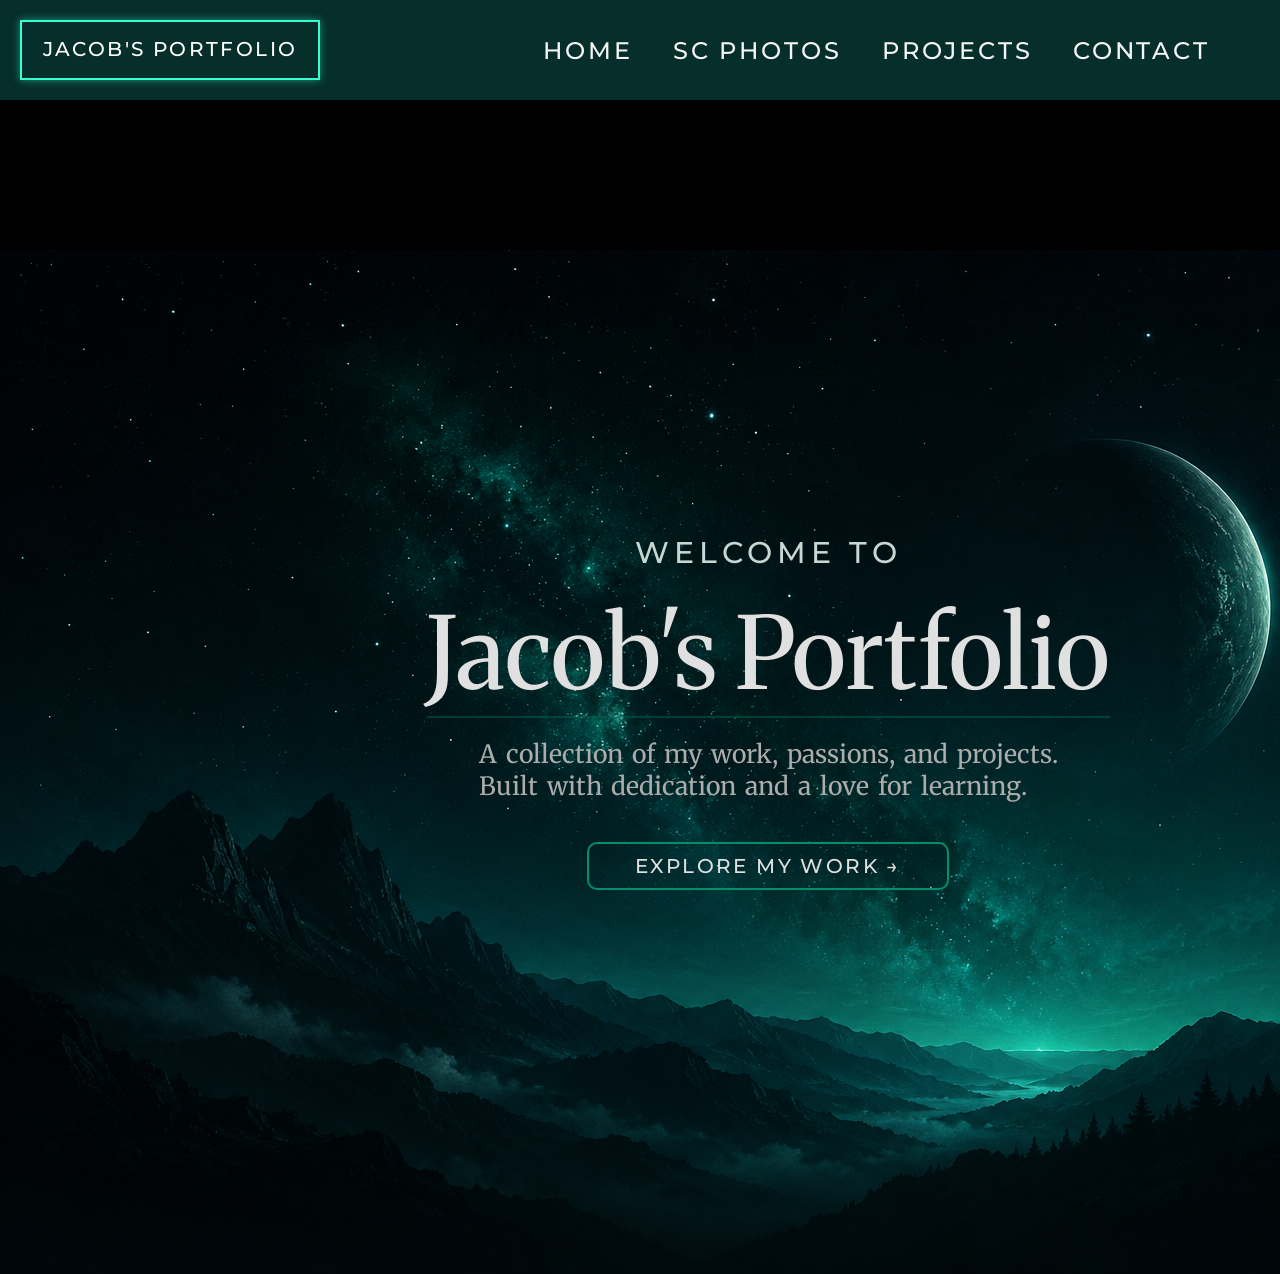
<file: index.html>
<!doctype html>
<html lang="en">
  <head>
    <meta charset="UTF-8" />
    <meta name="viewport" content="width=device-width, initial-scale=1.0" />

    <title>Jacob's | Landing</title>

    <link rel="stylesheet" href="assets/css/styles.css" />
    <link rel="stylesheet" href="assets/css/landing.css" />

    <link rel="preconnect" href="https://fonts.googleapis.com" />
    <link rel="preconnect" href="https://fonts.gstatic.com" crossorigin />

    <link
      href="https://fonts.googleapis.com/css2?family=Merriweather:wght@300;400;700&family=Montserrat:wght@400;500;600;700&display=swap"
      rel="stylesheet"
    />
  </head>

  <body>
    <header>
      <h1 class="logo">Jacob's Portfolio</h1>

      <nav class="menu">
        <ul>
          <li><a href="aboutme.html">Home</a></li>
          <li><a href="stargallery.html">SC Photos</a></li>
          <li><a href="projects.html">Projects</a></li>
          <li><a href="#contact">Contact</a></li>
        </ul>
      </nav>
    </header>

    <main class="landing">
      <div class="grid">
        <div class="landing-text">
          <h1 class="welcome">Welcome to</h1>

          <p class="jacob-port">Jacob's Portfolio</p>

          <p class="intro">
            A collection of my work, passions, and projects.<br />
            Built with dedication and a love for learning.
          </p>

          
            <a class="landing-btn" href="aboutme.html">Explore My Work &rarr;</a>
        
        </div>
        <img
          src="assets/images/landing.png"
          alt="Green night sky with stars and planets"
        />
      </div>
    </main>
  </body>
</html>
</file>
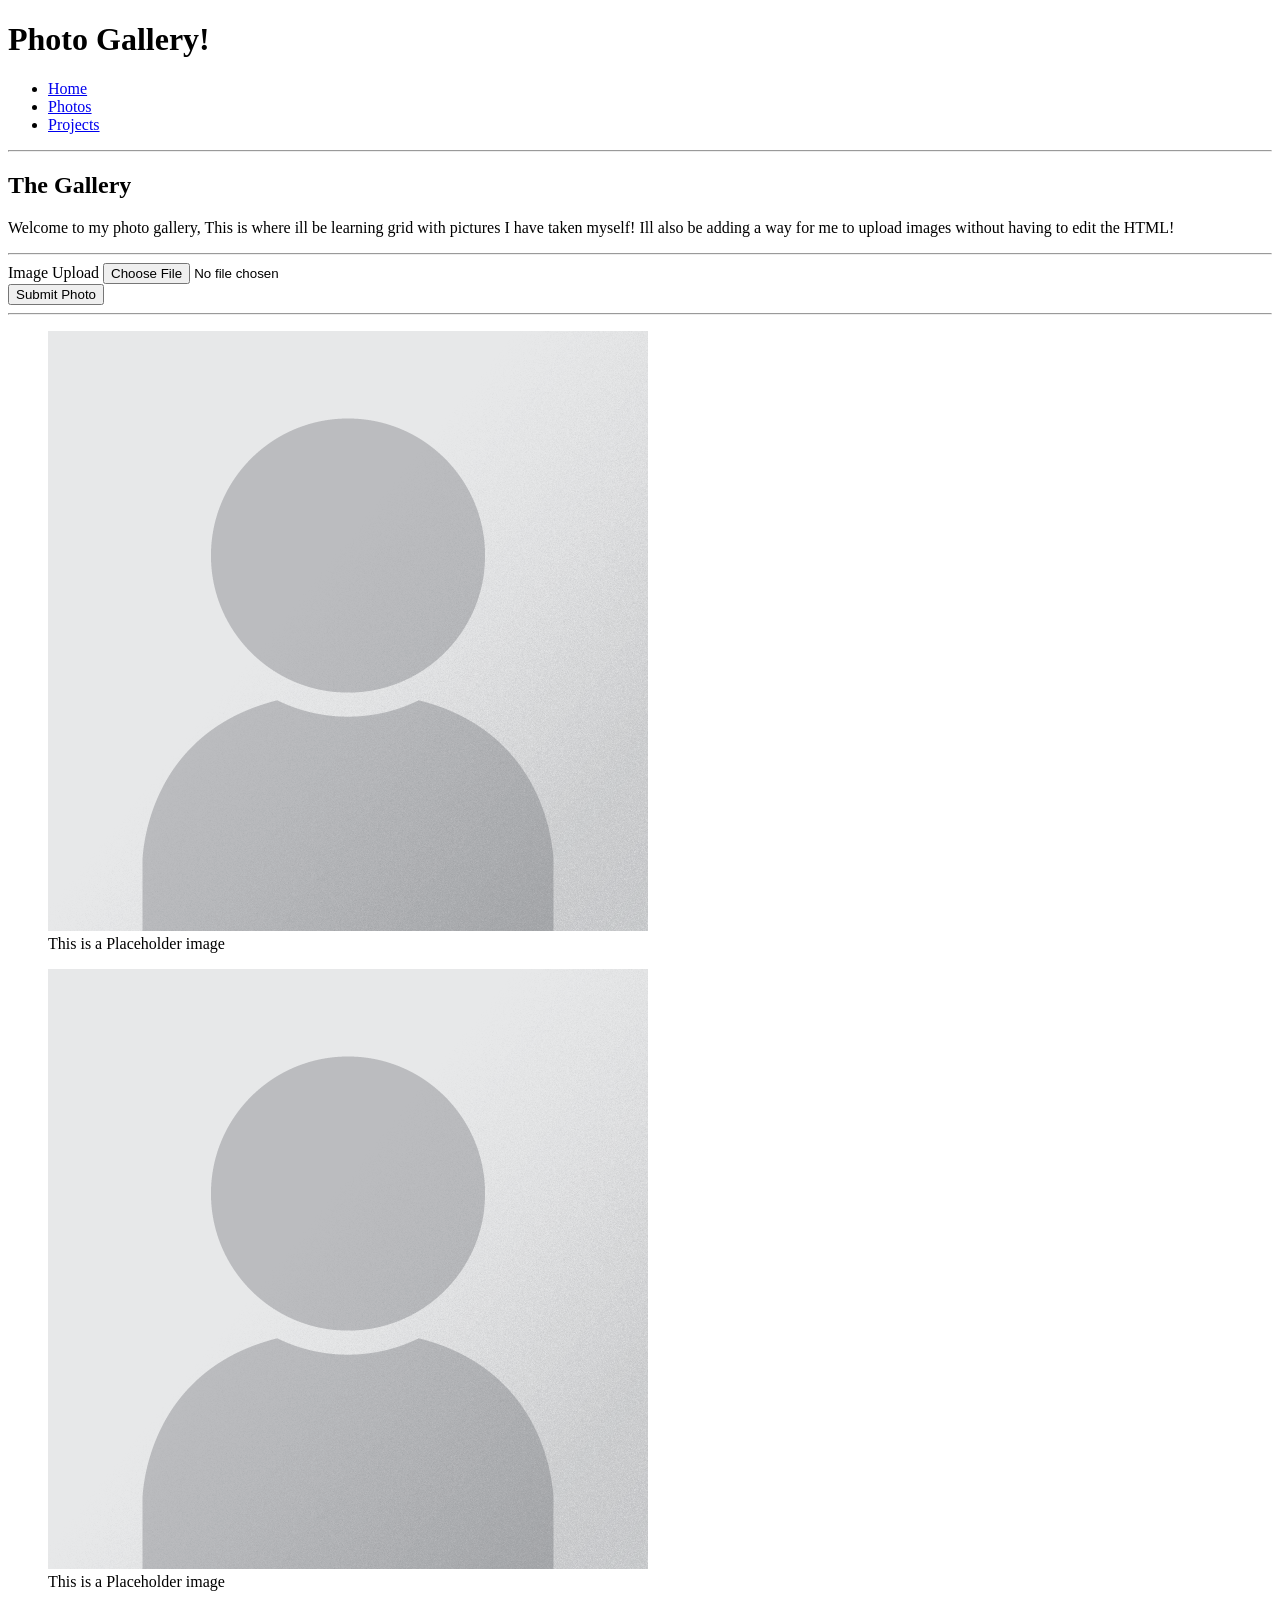
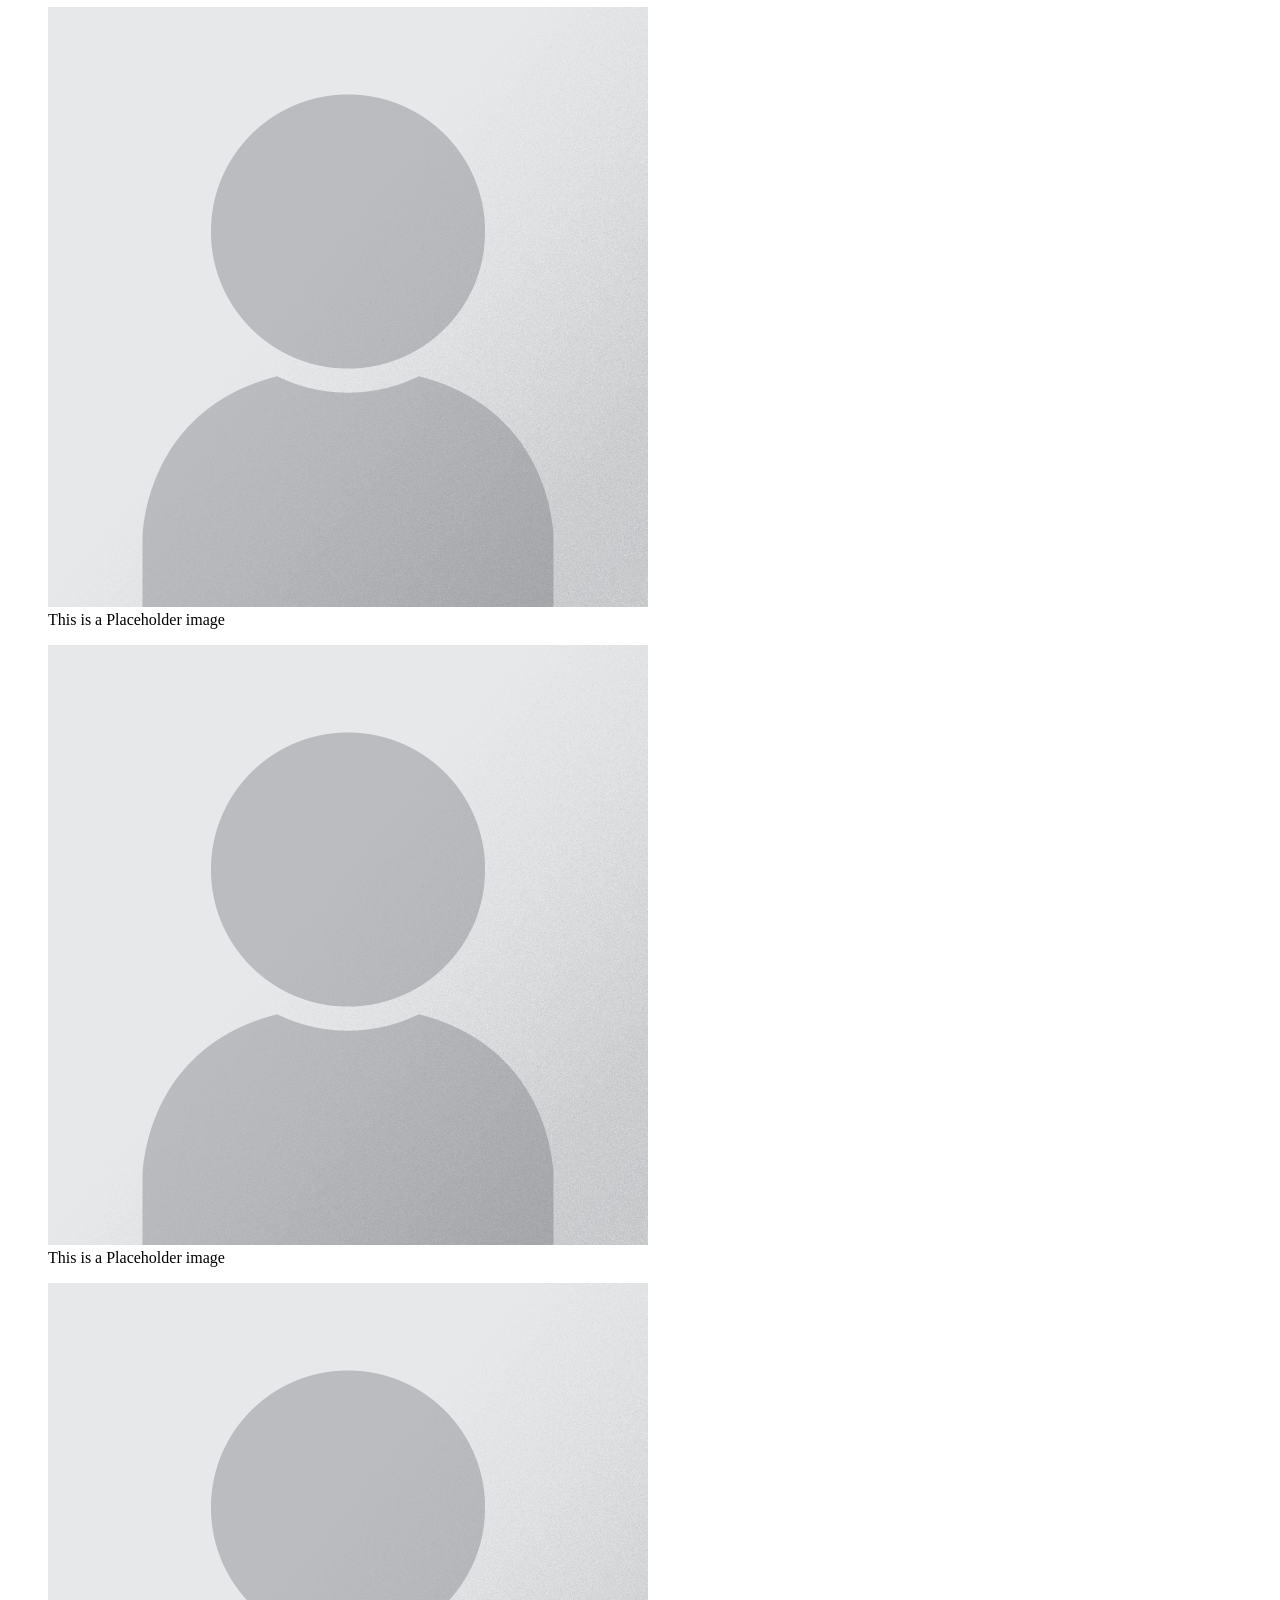
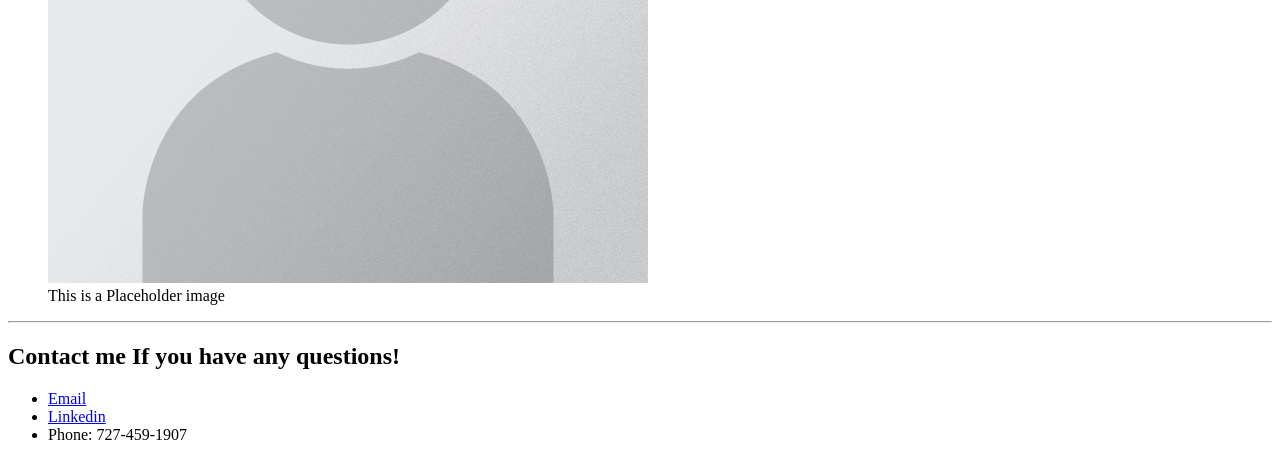
<file: photos.html>
<!doctype html>
<html lang="en">
  <head>
    <meta charset="UTF-8" />
    <meta name="viewport" content="width=device-width, initial-scale=1.0" />
    <title>Photos</title>
  </head>
  <body>
    <header>
      <h1>Photo Gallery!</h1>
      <nav class="menu">
        <ul>
          <li><a href="index.html">Home</a></li>
          <li><a href="photos.html">Photos</a></li>
          <li><a href="projects.html">Projects</a></li>
        </ul>
      </nav>
      <hr />
    </header>
    <main>
      <section class="aboutpage">
        <h2>The Gallery</h2>
        <p>
          Welcome to my photo gallery, This is where ill be learning
          grid with pictures I have taken myself! Ill also be adding a way for
          me to upload images without having to edit the HTML!
        </p>
      </section>
      <hr />
      <section class="gallery">
        <form>
          <div class="imageupload">
            <label for="photo-upload">Image Upload</label>
            <input id="photo-upload" type="file" accept="image/*" />
          </div>
          <button type="submit">Submit Photo</button>
        </form>
        <hr />
        <figure>
          <img src="assets/images/Placeholder.png" alt="Placeholder image" />
          <figcaption>This is a Placeholder image</figcaption>
        </figure>
        <figure>
          <img src="assets/images/Placeholder.png" alt="Placeholder image" />
          <figcaption>This is a Placeholder image</figcaption>
        </figure>
        <figure>
          <img src="assets/images/Placeholder.png" alt="Placeholder image" />
          <figcaption>This is a Placeholder image</figcaption>
        </figure>
        <figure>
          <img src="assets/images/Placeholder.png" alt="Placeholder image" />
          <figcaption>This is a Placeholder image</figcaption>
        </figure>
        <figure>
          <img src="assets/images/Placeholder.png" alt="Placeholder image" />
          <figcaption>This is a Placeholder image</figcaption>
        </figure>
      </section>
      <hr />
    </main>
    <footer class="contact">
      <h2>Contact me If you have any questions!</h2>
      <ul>
        <li>
          <a href="mailto:jakesouleater@outlook.com" target="_blank">Email</a>
        </li>
        <li>
          <a
            href="https://www.linkedin.com/in/jacob-rousseau-001299261/"
            target="_blank"
            >Linkedin</a
          >
        </li>
        <li>Phone: 727-459-1907</li>
      </ul>
    </footer>
  </body>
</html>
</file>
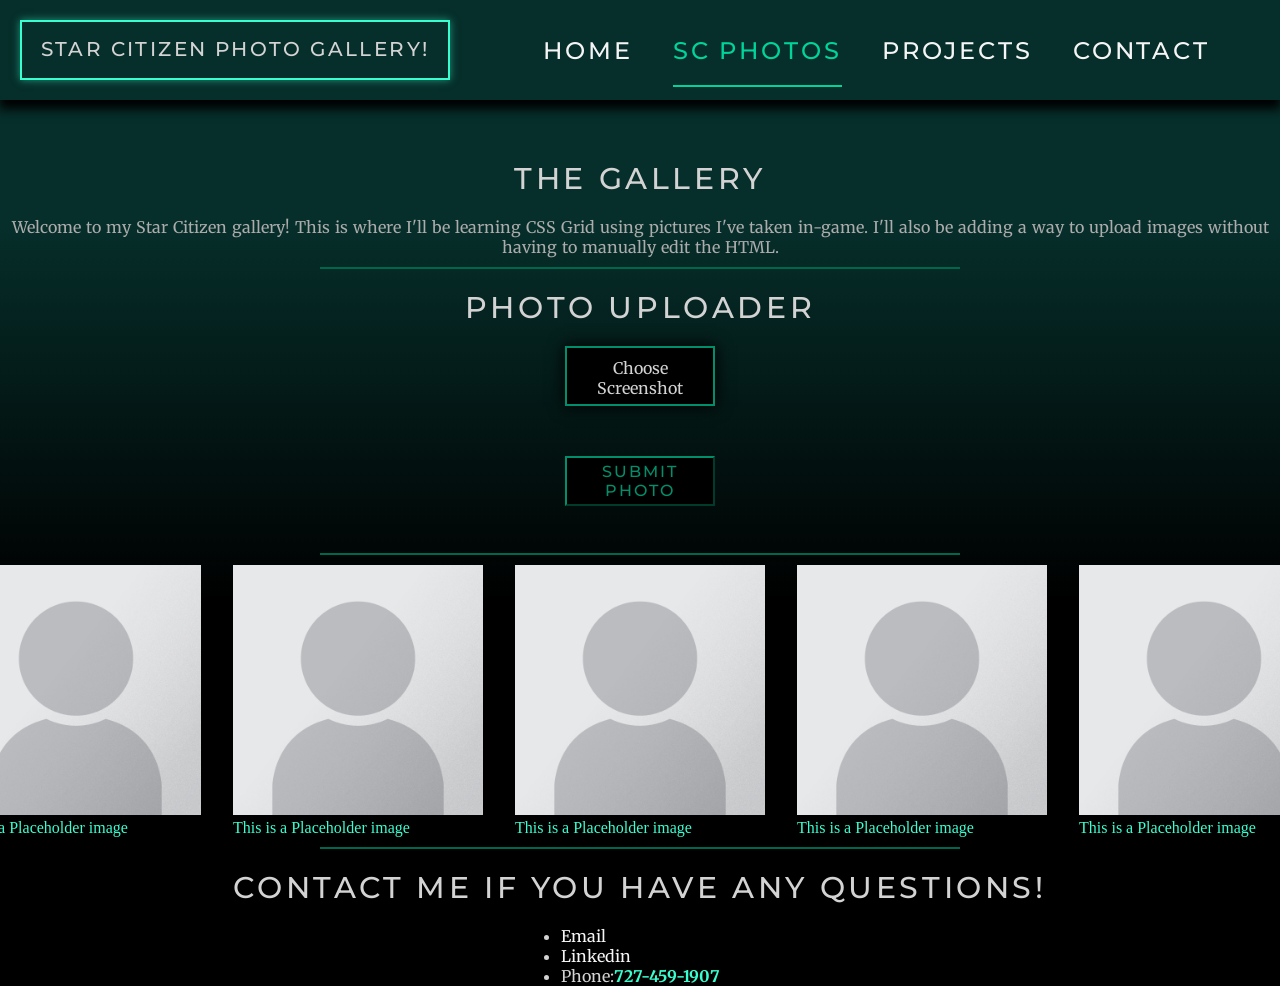
<file: stargallery.html>
<!doctype html>
<html lang="en">
  <head>
    <link rel="stylesheet" href="assets/css/styles.css" />
    <link rel="preconnect" href="https://fonts.googleapis.com" />
    <link rel="preconnect" href="https://fonts.gstatic.com" crossorigin />
    <link rel="stylesheet" href="assets/css/gallery.css" />
    <link
      href="https://fonts.googleapis.com/css2?family=Merriweather:wght@300;400;700&family=Montserrat:wght@400;500;600;700&display=swap"
      rel="stylesheet"
    />
    <meta charset="UTF-8" />
    <meta name="viewport" content="width=device-width, initial-scale=1.0" />
    <title>Jacobs | SC Gallery</title>
  </head>
  <body>
    <header>
      <h1 class="logo">Star Citizen Photo Gallery!</h1>
      <nav class="menu">
        <ul>
          <li><a href="aboutme.html">Home</a></li>
          <li><a class="active" href="stargallery.html">SC Photos</a></li>
          <li><a href="projects.html">Projects</a></li>
          <li><a href="#contact">contact</a></li>
        </ul>
      </nav>
    
    </header>
    <main>
  <section class="aboutpage">
    <h2>The Gallery</h2>
    <p>
      Welcome to my Star Citizen gallery! This is where I'll be learning CSS
      Grid using pictures I've taken in-game. I'll also be adding a way to
      upload images without having to manually edit the HTML.
    </p>
  </section>

  <hr />

  <section class="gallery">
    <h2>Photo Uploader</h2>

    <!-- This section is for future JavaScript implementation -->
    <form class="upload-form">
      <div class="upload-field">
        <label for="photo-upload" class="upload-btn">
          Choose Screenshot
        </label> 
        <input
          id="photo-upload"
          type="file"
          name="file"
          accept="image/*"
          required
          hidden
        />
      </div>

      
      <button type="submit">Submit Photo</button>
      
    </form>

    <hr />

    <!-- Everything below will eventually be generated by JavaScript -->
    <div class="gallery-grid">
      <figure>
        <img
          src="assets/images/Placeholder.png"
          alt="Coming soon project placeholder"
        />
        <figcaption>This is a Placeholder image</figcaption>
      </figure>

      <figure>
        <img
          src="assets/images/Placeholder.png"
          alt="Coming soon project placeholder"
        />
        <figcaption>This is a Placeholder image</figcaption>
      </figure>

      <figure>
        <img
          src="assets/images/Placeholder.png"
          alt="Coming soon project placeholder"
        />
        <figcaption>This is a Placeholder image</figcaption>
      </figure>

      <figure>
        <img
          src="assets/images/Placeholder.png"
          alt="Coming soon project placeholder"
        />
        <figcaption>This is a Placeholder image</figcaption>
      </figure>

      <figure>
        <img
          src="assets/images/Placeholder.png"
          alt="Coming soon project placeholder"
        />
        <figcaption>This is a Placeholder image</figcaption>
      </figure>
    </div>
  </section>

  <hr />
</main>
<h2>Contact me If you have any questions!</h2>
    <footer class="contact">
      
      <ul>
        <li>
          <a href="mailto:jakesouleater@outlook.com">Email</a>
        </li>
        <li>
          <a
            href="https://www.linkedin.com/in/jacob-rousseau-001299261/"
            target="_blank"
            >Linkedin</a
          >
        </li>
        <li>Phone:<strong>727-459-1907</strong> </li>
      </ul>
    </footer>
  </body>
</html>
</file>
<file: assets/css/styles.css>
/* ======================================
   Global Styles
   Jacob's Portfolio
   ====================================== */

/* Darkest      #062E2A
Navbar       #063A33
Sections     #0A4037

Primary      #00674F
Hover        #008F6A
Glow         #00D49A
Highlight    #39FFD0

White        #F5F5F5
Gray         #C7D8D4
Muted        #8FA9A2 */

/* Reset */
* {
  margin: 0;
  padding: 0;
  box-sizing: border-box;
}
/* Nav bar */
h1,
h2,
.menu li,
.landing-btn,
button {
  font-family: "Montserrat", sans-serif;
  font-weight: 500;
  font-size: 1rem;
  letter-spacing: 0.12em;
  text-transform: uppercase;
}
header {
  height: 100px;
  display: flex;
  justify-content: space-between;
  box-shadow: 0 8px 10px 1px black;
  margin-bottom: 50px;
}
.menu ul {
  display: flex;
}
.menu li {
  font-size: 1.5rem;
  margin-left: 20px;
  margin-right: 20px;
  list-style-type: none;
}

header,
footer {
  background: #062e2a;
  color: #f5f5f5;
}
a {
  color: #f5f5f5;
  text-decoration: none;
  padding-bottom: 20px;
}

a:hover {
  color: #00d49a;
}

.logo {
  font-size: 1.25rem;
  display: flex;
  border: 2px solid #39ffd0;
  box-shadow: 0 0 8px rgba(57, 255, 208, 0.5);
  padding: 15px;
  width: 300px;
  height: 60px;
  justify-content: center;
  margin-top: auto;
  margin-bottom: auto;
  margin-left: 20px;
}

nav {
  margin-bottom: auto;
  margin-top: auto;
  margin-right: 50px;
}

.active {
  color: #00d49a;
  border-bottom: 2px solid;
}

/* Styling for all pages */

p,
h1,
h2,
footer,
li {
  color: lightgray;
}

body {
  background: #000000;
  background: linear-gradient(
    0deg,
    rgba(0, 0, 0, 1) 39%,
    rgba(6, 46, 42, 1) 77%
  );
  color: white;
  min-height: 100vh;
}

hr {
  width: 50%;
  margin-left: auto;
  margin-right: auto;
  border: none;
  height: 2px;
  background-color: rgb(0 103 79);
  margin-top: 10px;
  margin-bottom: 10px;
}
span {
  color: #acacac;
}

p {
  font-family: "Merriweather", serif;
  color: #acacac;
}

footer {
  font-family: "Merriweather", serif;
  display: flex;
  justify-content: space-evenly;
  background: black;
}

label {
  padding: 5px;
}

form {
  display: grid;
  gap: 15%;
  align-items: center;
  max-width: 400px;
}

strong,
em,
figcaption {
  color: #39ffd0;
}
button {
  display: block;
  margin-top: 50px;
  margin-bottom: 47px;
  height: 50px;
  width: 150px;
  margin-left: auto;
  margin-right: auto;
  border-color: #008f6a;
  background-color: #000000;
  color: #008f6a;
}

button:hover {
  color: #000000;
  background-color: #008f6a;
}

.upload-btn {
  border: 2px solid #008f6a;
  height: 60px;
  width: 150px;
  text-align: center;
  padding-top: 10px;
  background-color: #000000;
  font-family: "Merriweather", serif;
  box-shadow: 0 0 15px 1px #000000;
  color: lightgrey;
}

.upload-btn:hover {
  color: #000000;
  background-color: #008f6a;
}
</file>
<file: assets/css/landing.css>
/* ======================================
   Landing Styles
   Jacob's Portfolio
   ====================================== */
body {
  background: black;
}
h1,
p {
  display: flex;
  justify-content: center;
  color: white;
}
main {
  width: 100%;
}

.grid {
  display: grid;
  grid-template-columns: 1fr;
}

img,
.landing-text {
  grid-row: 1;
  margin-left: auto;
  margin-right: auto;
  margin-top: 100px;
  
}

img {
  grid-column: 1;
}

.landing-text {
  grid-column: 1;
  margin-top: auto;
  margin-bottom: auto;
  z-index: 1;
}

.welcome {
  color: #c7d8d4;
  font-size: 30px;
  letter-spacing: 5px;
}

.jacob-port {
  color: #e0e0e0;
  font-size: 100px;
  margin: 20px 20px;
  border-bottom: 2px solid rgb(0 103 79 / 0.5);
}

.landing-btn {
  color: #e0e0e0;
  display: block;
  margin-top: 40px;
  margin-left: auto;
  margin-right: auto;
  border-radius: 10px;
  text-align: center;
  padding: 10px;
  width: 50%;
  font-size: 20px;
  border: 2px solid #008f6a;
}

.intro {
  color: #acacac;
  word-spacing: 3px;
  font-size: 25px;
}
</file>
<file: assets/css/gallery.css>
.logo {
  width: 430px;
}

h1,
h2 {
 text-align: center;
  padding-bottom: 20px;
  padding-top: 10px;
  font-size: 30px;
}

p {
  text-align: center;
  word-spacing: 1px;
}

 .upload-field {
    display: flex;
    justify-content: center;
    align-items: center;
    gap: 1rem;
} 

form {
    display: block;
    margin-left: auto;
    margin-right: auto;
}

.gallery-grid {
    display: grid;
    grid-template-columns: repeat(5 , minmax(250px, 1fr));
    gap: 2rem;
    margin: 10px;
    justify-content: center;
}


img {
    width: 100%;
    max-width: 1440px;
    margin: 0 auto;
}
</file>
